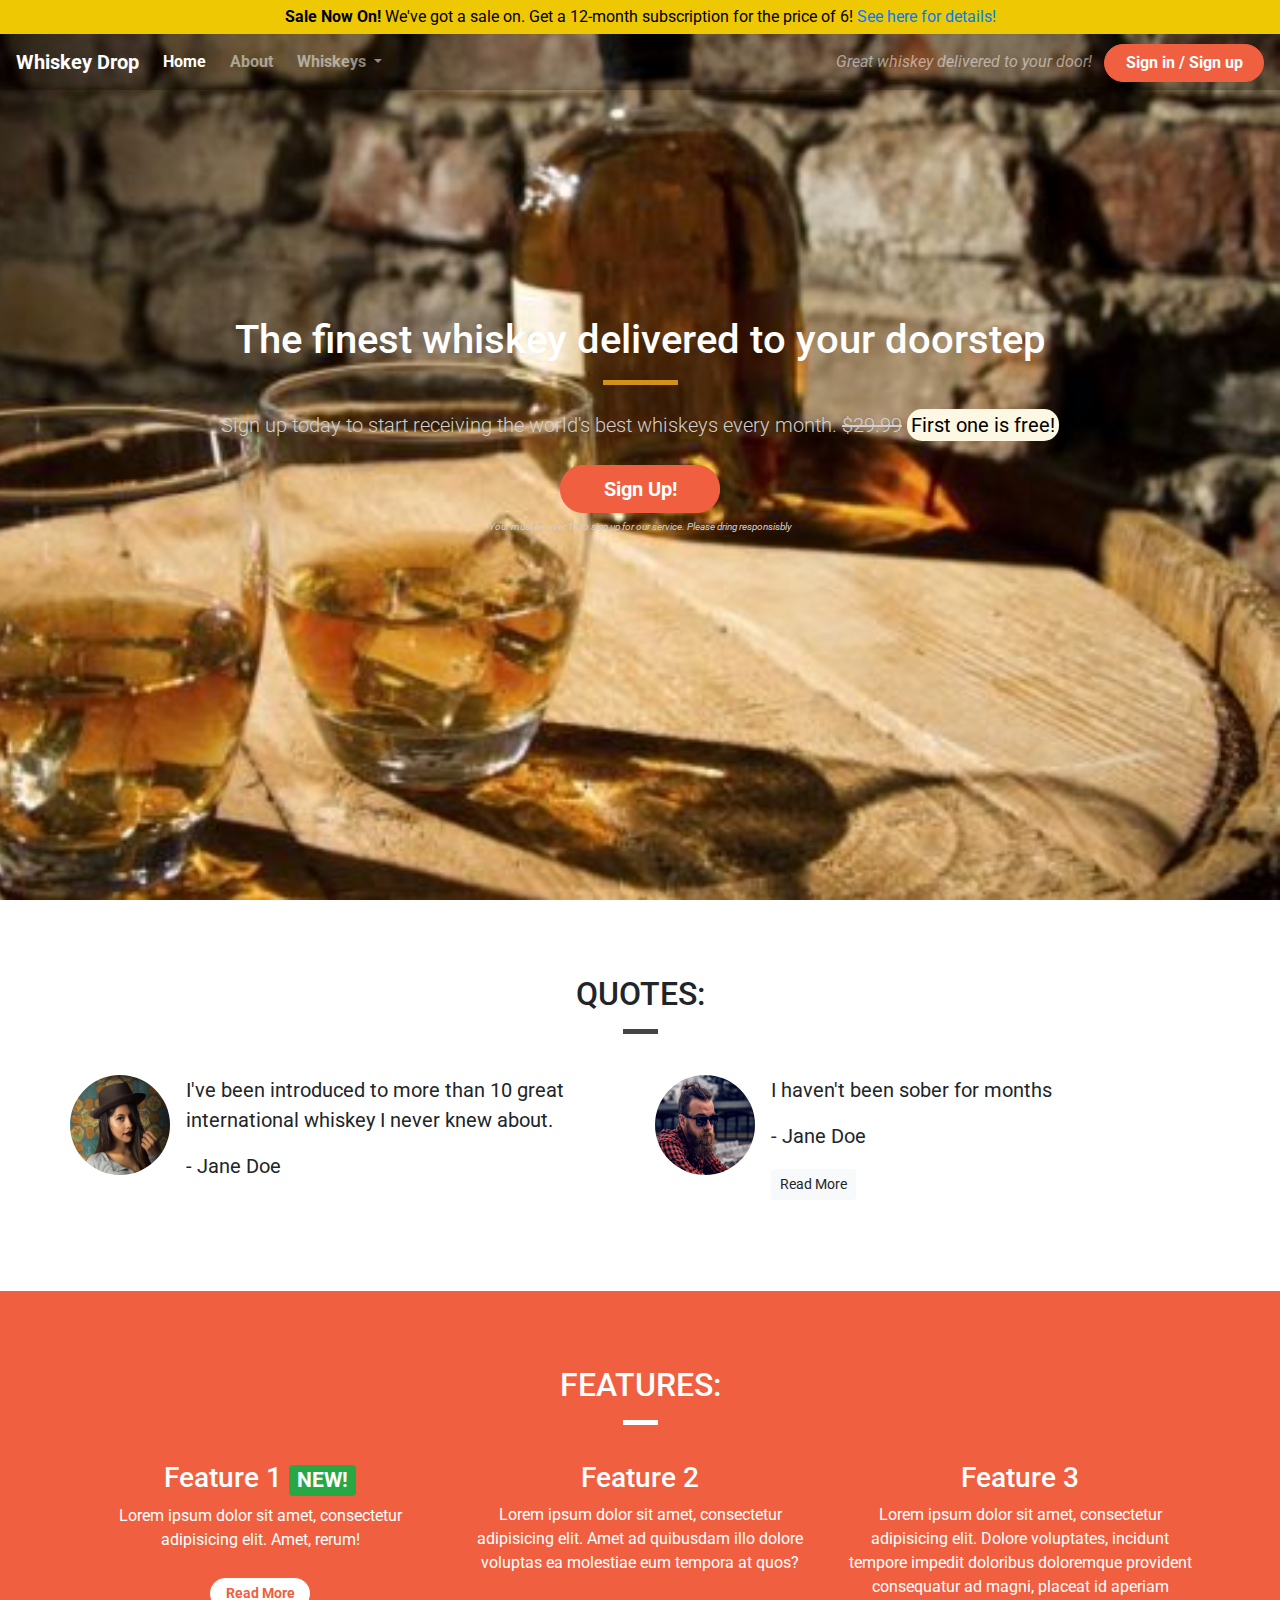
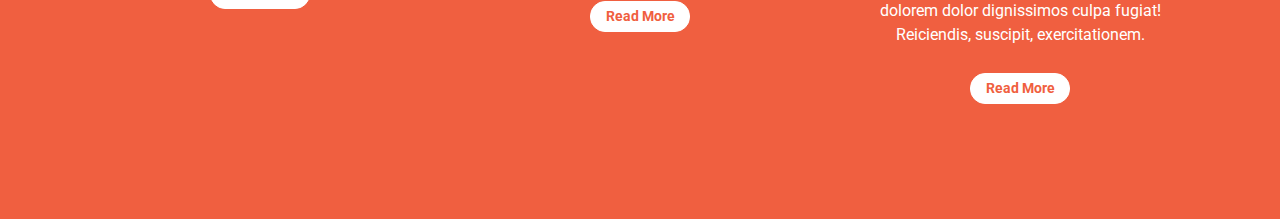
<file: index.html>
<!DOCTYPE html>
<html lang="en">

<head>
    <meta charset="UTF-8">
    <meta name="viewport" content="width=device-width, initial-scale=1.0">
    <meta http-equiv="X-UA-Compatible" content="ie=edge">
    <title>Whiskey Drop | Taste a new whiskey every montth</title>
    <link rel="stylesheet" href="https://maxcdn.bootstrapcdn.com/bootstrap/4.1.3/css/bootstrap.min.css" />
    <link rel="stylesheet" href="https://use.fontawesome.com/releases/v5.6.1/css/all.css" integrity="sha384-gfdkjb5BdAXd+lj+gudLWI+BXq4IuLW5IT+brZEZsLFm++aCMlF1V92rMkPaX4PP" crossorigin="anonymous">
    <link href="https://fonts.googleapis.com/css?family=Roboto:400,700&display=swap" rel="stylesheet">
    <link href="style.css/style.css" rel="stylesheet" type="text/css" />
</head>


<body>
    <div class="container-fluid navalert-container">
        <div class="container-fluid alert-container">
            <div class="row d-none d-sm-block">
                <div class="col-12">
                    <div class="side-wide-alert alert-warning">
                        <strong>Sale Now On!</strong> We've got a sale on. Get a 12-month subscription for the price of 6! <a href="/">See here for details!</a>
                    </div>
                </div>
            </div>
        </div>
        <nav class="navbar navbar-dark navbar-expand-sm">
            <a href="/" class="navbar-brand">Whiskey Drop</a>

            <button class="navbar-toggler ml-auto" type="button" data-toggle="collapse" data-target="#navbarNavDropdown" aria-controls="navbarNavDropdown" aria-expanded="false" aria-label="Toggle navigation">
            <span class="navbar-toggler-icon"></span></button>
            <div class="collapse navbar-collapse" id="navbarNavDropdown">
                <ul class="navbar-nav mr-auto">
                    <li class="active nav-item mr-2"><a class="nav-link" href="/">Home</a></li>
                    <li class="nav-item mr-2"><a class="nav-link" href="/about">About</a></li>
                    <li class="nav-item dropdown">

                        <a class="nav-link dropdown-toggle" href="#" id="navbarDropdownMenuLink" role="button" data-toggle="dropdown" aria-haspopup="true" aria-expanded="false">
          Whiskeys
        </a>
                        <div class="dropdown-menu" aria-labelledby="navbarDropdownMenuLink">
                            <a class="dropdown-item" href="#">Irish</a>
                            <a class="dropdown-item" href="#">Scotch</a>
                            <a class="dropdown-item" href="#">Japanese</a>
                            <a class="dropdown-item" href="#">American</a>
                        </div>


                        <li class="nav-item mr-2 d-block d-sm-none"><a class="nav-link" href="/login">Sign in / Sign up</a></li>
                </ul>
            </div>
            <div class="d-none d-md-block">
                <p class="navbar-text my-auto mr-2"><i>Great whiskey delivered to your door!</i></p>
                <a href="/login" class="btn btn--cta btn--red">Sign in / Sign up</a>
            </div>
        </nav>
    </div>


    <!-- C A L L O U T -->
    <div class="opaque-overlay"></div>
    <div class="container-fluid callout-container">
        <div class="row">
            <div class="col-12">
                <section class="callout jumbotron text-center">
                    <h1 class="jumbotron-header">The finest whiskey delivered to your doorstep</h1>
                    <hr class="block-divider block-divider--orange">
                    <p class="lead">Sign up today to start receiving the world's best whiskeys every month. <s class="d-none d-sm-inline">$29.99</s>
                        <span class="d-inline d-sm-none"></br></span>
                        <strong><mark>First one is free!</mark></strong></p>
                    <button class="btn btn-success btn-lg btn--cta btn--red" data-toggle="modal" data-target="#signUpModal">Sign Up!</button>
                    <p class="text-muted"><small>Your must be over 18 to sign up for our service. Please dring responsisbly</small></p>
                </section>
            </div>
        </div>
        <!-- /.callout --->
    </div>



    <!--- Q U O T E S -->
    <div class="container quotes-container content-container">
        <section class="quotes">
            <div class="row">
                <div class="col-12 page-header">
                    <h2 class="text-uppercase">Quotes:</Quotes>
                    </h2>
                    <hr class="block-divider block-divider--short" </div>
                </div>
                <div class="row">
                    <div class="col-12 col-md-6">
                        <div class="media">
                            <div class="d-none d-sm-block">
                                <img src="images/girl-image.png" class="rounded-circle mr-3" height=100 width=100>
                            </div>
                            <div class="media-body">
                                <blockquote class="blockquote">
                                    <p>I've been introduced to more than 10 great international whiskey I never knew about. </p>
                                    <p> - Jane Doe
                                    </p>
                                </blockquote>
                            </div>
                        </div>
                    </div>
                    <div class="col-12 col-md-6">
                        <div class="media">
                            <div class="d-none d-sm-block">
                                <img src="images/guy-image.png" class="rounded-circle mr-3" height=100 width=100>
                            </div>
                            <div class="media-body">
                                <blockquote class="blockquote">
                                    <p>I haven't been sober for months</p>
                                    <p> - Jane Doe</p>
                                    <p><a class="btn btn-sm btn-light" href="">Read More</a></p>
                                </blockquote>
                            </div>
                        </div>
                    </div>
                </div>
        </section>
        <!-- /.Q U O T E S -->
        </div>
    </div>
    
    <!-- Features --->
    

        <div class="container-wrapper container-wrapper--red">
            <div class="container features-container content-container">
                <section class="Features">
                    <div class="row">
                        <div class="col-12 page-header">
                            <h2 class="text-uppercase">Features:</h2>
                            <hr class="block-divider block-divider--short block-divider--white">
                        </div>
                    </div>
                    <div class="row">
                        <div class="col-12 col-md-6 col-lg-4">
                            <div class="feature">
                                <h3><i class="fas fa-gift d-none d-sm-block"></i> Feature 1 <span class="badge badge-success">NEW!</span></h3> 
                                <!-- if put inline instead of block in the d-sm class the icon will appear at the same row -->
                                <p>Lorem ipsum dolor sit amet, consectetur adipisicing elit. Amet, rerum!</p>
                                <p><a class="btn btn-sm btn-light" href="">Read More</a></p>
                            </div>
                        </div>
                        <div class="col-12  col-md-6 col-lg-4">
                            <div class="feature">
                                <h3><i class="far fa-credit-card d-none d-sm-block"></i> Feature 2</h3>
                                <p>Lorem ipsum dolor sit amet, consectetur adipisicing elit. Amet ad quibusdam illo dolore voluptas ea molestiae eum tempora at quos?</p>
                                <p><a class="btn btn-sm btn-light" href="">Read More</a></p>
                            </div>
                        </div>
                        <div class="col-12 d-md-none d-lg-block col-lg-4">
                            <div class="feature">
                                <h3><i class="fas fa-times-circle d-none d-sm-block"></i> Feature 3</h3>
                                <p>Lorem ipsum dolor sit amet, consectetur adipisicing elit. Dolore voluptates, incidunt tempore impedit doloribus doloremque provident consequatur ad magni, placeat id aperiam dolorem dolor dignissimos culpa fugiat! Reiciendis,
                                    suscipit, exercitationem.
                                </p>
                                <p><a class="btn btn-sm btn-light" href="">Read More</a></p>
                            </div>
                        </div>
                    </div>
                </section>
            </div>
        </div>

    <!-- /.Features -->

    <div class="modal" tabindex="-1" role="dialog" id="signUpModal">
        <div class="modal-dialog" role="document">
            <div class="modal-content">
                <div class="modal-header">
                    <h5 class="modal-title">Sign Up to Whiskey Drop!</h5>
                    <button type="button" class="close" data-dismiss="modal" aria-label="Close">
          <span aria-hidden="true">&times;</span>
        </button>
                </div>
                <div class="modal-body">
                    <form>
                        <div class="form-group">
                            <label for="exampleInputEmail1">Email address</label>
                            <input type="email" class="form-control" id="exampleInputEmail1" aria-describedby="emailHelp" placeholder="Enter email">
                            <small id="emailHelp" class="form-text text-muted">We'll never share your email with anyone else.</small>
                        </div>
                        <div class="form-group">
                            <label for="password">Password</label>
                            <input type="password" class="form-control" id="password" placeholder="Password">
                        </div>
                        <div class="form-group">
                            <label for="repeatPassword">Confirm Password</label>
                            <input type="password" class="form-control" id="repeatPassword" placeholder="Confirm Password">
                        </div>

                        <button type="submit" class="btn btn-success">Submit</button>
                    </form>
                </div>

            </div>
        </div>
    </div>
    </div>

    <script src="https://code.jquery.com/jquery-3.3.1.slim.min.js" integrity="sha384-q8i/X+965DzO0rT7abK41JStQIAqVgRVzpbzo5smXKp4YfRvH+8abtTE1Pi6jizo" crossorigin="anonymous"></script>
    <script src="https://cdnjs.cloudflare.com/ajax/libs/popper.js/1.14.7/umd/popper.min.js" integrity="sha384-UO2eT0CpHqdSJQ6hJty5KVphtPhzWj9WO1clHTMGa3JDZwrnQq4sF86dIHNDz0W1" crossorigin="anonymous"></script>
    <script src="https://stackpath.bootstrapcdn.com/bootstrap/4.3.1/js/bootstrap.min.js" integrity="sha384-JjSmVgyd0p3pXB1rRibZUAYoIIy6OrQ6VrjIEaFf/nJGzIxFDsf4x0xIM+B07jRM" crossorigin="anonymous"></script>
</body>

</html>
</file>
<file: style.css/style.css>
body {
    font-family: 'Roboto', sans-serif;}
    
mark {
    border-radius:15px;
}
.alert-container .col-12
{
     width: 100%;
    padding-right: 0;
    padding-left: 0;

}

.side-wide-alert {
    padding:5px 15px;
    background-color:#eec802;
    border-color:#eec802;
    color:black;
    text-align: center;
}

.callout-container {
    height: 100vh;
    
    background: url("../images/irish-whiskey.jpg") no-repeat bottom right fixed;
    -webkit-background-size: cover;
    -moz-background-size: cover;
    -o-background-size:cover;
    background-size: cover;
    
    display: flex;
    align-items:center;
    justify-content:center;
}

.opaque-overlay{
    position: absolute;
    top:0;
    left: 0;
    height:100%;
    width:100%;
    background-color: rgba(0,0,0,0.5);
    
    position:relative;
}

.quotes-container {}

.features-container {}


/* PAGE HEADERS */

.page-header {
    margin-botton:0;
    border-bottom:0;
    text-align:center;
    
}

.page-header h2 {
    margin-top:0;
}

.quotes .page-header {
    margin-bottom: 25px;
}

/*content container*/

.content-container {
    padding-bottom:75px;
    padding-top:75px;
}

.container-wrapper{}

.container-wrapper--red {
    background-color:#f05f40;
    color: white;
} 


/*  .features-container {
    padding:0;
    margin:0;
} */


/** BLOCK DIVIDERS **/

.block-divider {
    width: 75px;
    height: 5px;
    border: 0;
    background-color:#444;
}

.block-divider--orange {
   background-color: #d49118;
}

.block-divider--short {
    width: 35px;
}

.block-divider--white {
    background-color:white;
    
}

/* NAVBAR */

.navalert-container {
    position:absolute;
    top:0;
    left: 0;
    padding-left:0;
    padding-right:0;
    
}

.navbar {
    margin-bottom:0;
    border:0;
    width:100%;
    background-color: rgba(0,0,0,0.25);

}

.navbar .navbar.toggler {
    border:0;
}

.navbar-brand {
    font-weight: bold;
}

.navbar .navbar-nav a {
    font-weight: bold;
}

/** CLASS JUMBOTRON **/

.jumbotron {
    background-color: transparent;
}

.jumbotron {
    color: white;
    font-weight:bold;
    margin-botton: 30px;
    
}

.jumbotron small{
    font-size: 60%;
    font-style: italic;
    color:#d0d0d0;
    
}

.lead {
        margin: 25px 0;
    color: #d0d0d0;
}


/* BUTTON */

.btn--cta{
    font-weight:bold;
    width:160px;
    border-radius: 23px;
}

.btn--red{
    color:white;
    background-color:#f05f40;
    border-color:#f05f40;
}

.btn--red:hover, 
.btn--red:active,
.btn--red:focus,
.btn--red:active:focus {
    background-color:#bb2b0c;
    border:#bb2b0c;
}


.feature {text-align:center;
margin-bottom:40px;
}

.feature i {
    line-height:45px;
    margin-bottom: 20px;
    font-size: 45px;
}


.feature .btn {
    background-color:white;
    border-color: white;
    border-radius:15px;
    min-width:100px;
    font-weight:bold;
    margin-top:10px;
    color:#f05f40;
}
</file>
